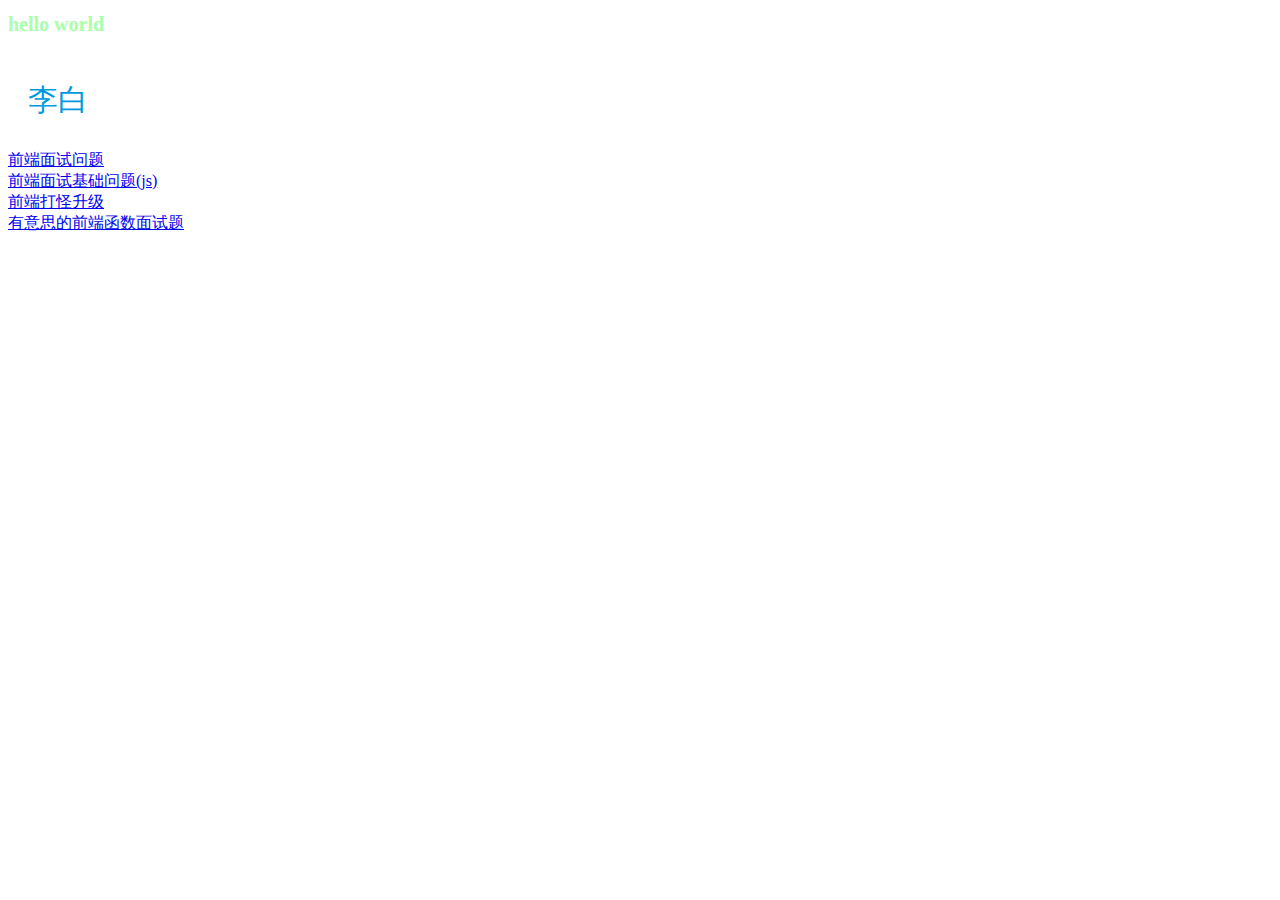
<file: index.html>
<!DOCTYPE html>
<html lang="en">
<head>
    <meta charset="UTF-8">
    <meta name="viewport" content="width=device-width, initial-scale=1.0">
    <title>Document</title>
    <style>
        .test{
            font-size: 20px;
            color: #afa;
        }
        .name{
            width: 100px;
            height: 100px;
            font-size: 30px;
            line-height: 100px;
            text-align: center;
            color: #09d;
        }
    </style>
</head>
<body>
    <h1 class='test'>hello world</h1>
    <div class='name'>李白</div>

    <a href="https://juejin.im/post/59c485075188257e6e2634e0" target="_blank">前端面试问题</a><br>
    <a href="https://zhuanlan.zhihu.com/p/28428367" target="_blank">前端面试基础问题(js)</a><br>
    <a href="https://juejin.im/post/5a98a8be518825556140ad4c" target="_blank">前端打怪升级</a><br>
    <a href="https://juejin.im/post/5a9fa2d3f265da23884c9aa1" target="_blank">有意思的前端函数面试题</a><br>
</body>
</html>
</file>
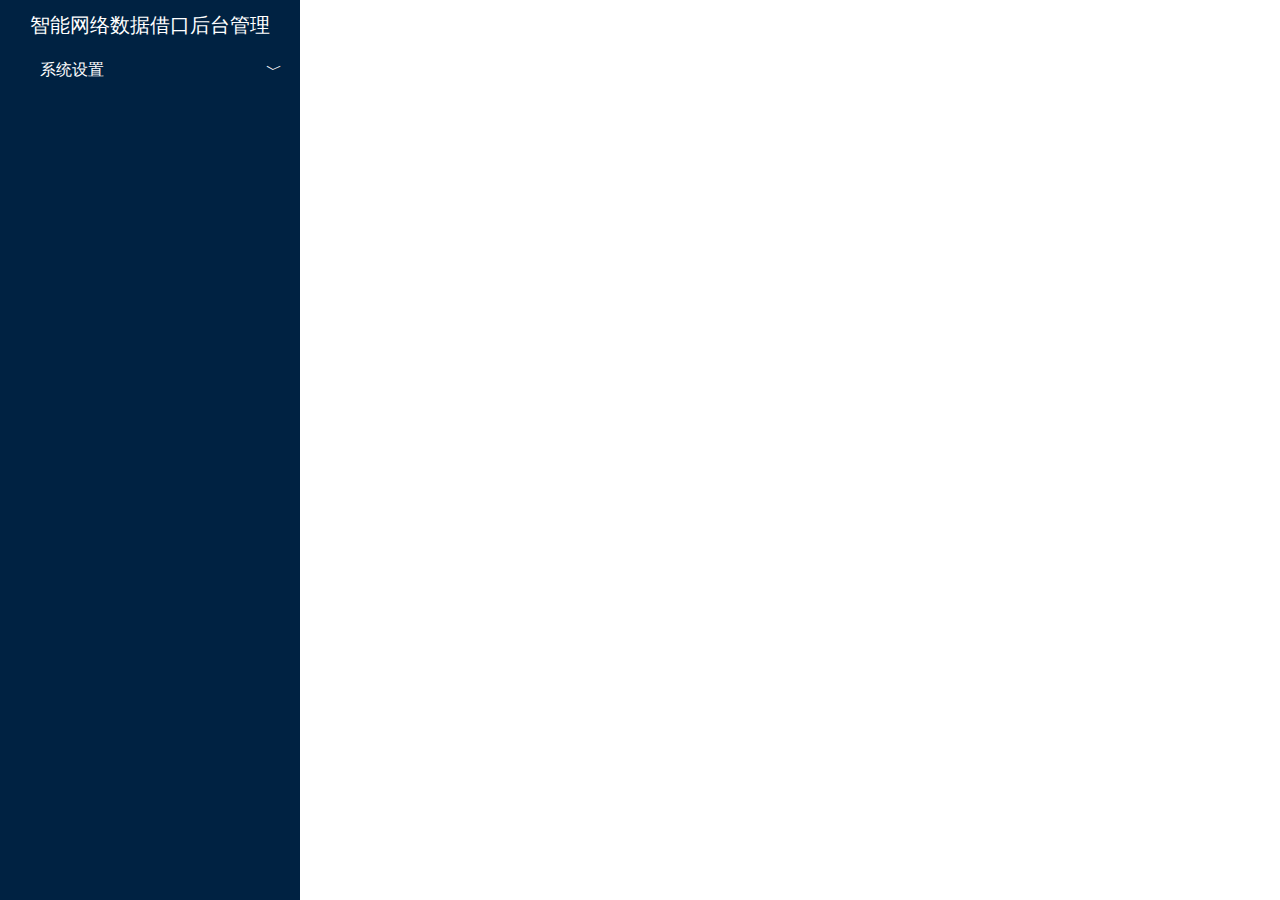
<file: projectone/project/index.html>
<!DOCTYPE html>
<html lang="en">
<head>
    <meta charset="UTF-8">
    <meta name="viewport" content="width=device-width, initial-scale=1.0">
    <title>智能网络数据借口后台管理</title>
    <link rel="stylesheet" href="css/index.css">
    <script src='./js/bind.js'></script>
    <script src='./js/index.js'></script>
    <script src="./js/zLayer.js"></script>
</head>
<body>     
    <div class="title">
        <div class="subject">智能网络数据借口后台管理</div>
        <div class="story">
            <div>
                <p class='system'>系统设置 <i class='sumbol'>﹀</i></p>
                <ul class='setting'>
                    <li class="user">
                        <p class='manage'>用户管理</p> 
                        <div class="covers">
                            <div class="upper">
                                <ul>
                                    <li class='one'>系统设置/用户管理</li>
                                    <li class='two'>用户管理</li>
                                </ul>
                            </div>
                            <div class="element">
                                <ul>
                                    <li class='item'>
                                        <div class='username'><span class='name'>用户名称 : </span><input type="text" /></div>                                   
                                        <div class='state'>
                                            <span class='text'>状态 ：</span>
                                            <select class='condition'>
                                                <option value="" class='init'>全部</option>
                                                <option value="0">关闭</option>
                                                <option value="1">开启</option>
                                            </select>
                                        </div>
                                        <div class='query'>查 询</div>
                                        <div class='reset'>重 置</div>
                                    </li>
                                    <li class='item'>
                                        <div class='left'>+ 新建</div>
                                        <div class='center'>编辑</div>
                                        <div class='right'>删除</div>
                                    </li>
                                    <li class='item'>
                                        <ul>
                                            <li>
                                                <div class="box">
                                                    <div class="box2"></div>
                                                </div>
                                            </li>
                                            <li>序号</li>
                                            <li>用户名称</li>
                                            <li>用户ID</li>
                                            <li>秘钥</li>
                                            <li>有效时间</li>
                                            <li>更新时间</li>
                                        </ul>
                                    </li>
                                </ul>
                            </div>
                        </div>
                    </li>
                    <li class='interface'>后台接口</li>
                </ul>
            </div>
        </div>
    </div>  
</body>
</html>
</file>
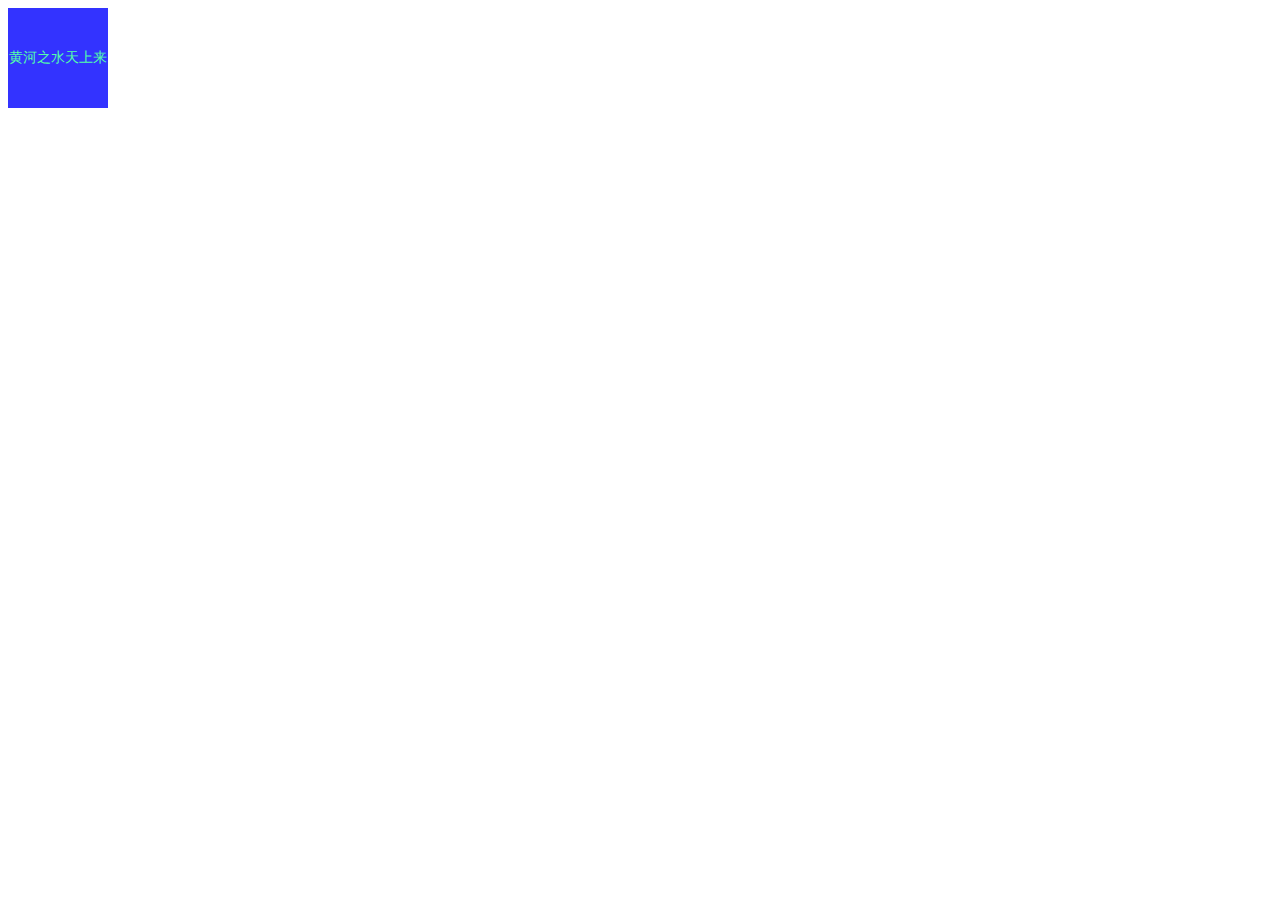
<file: a.html>
<!DOCTYPE html>
<html lang="en">
<head>
    <meta charset="UTF-8">
    <meta name="viewport" content="width=device-width, initial-scale=1.0">
    <title>Document</title>
    <style>
        .box{
            width: 100px;
            height: 100px;
            background: #33f;
            font-size: 14px;
            line-height: 100px;
            text-align: center;
            color: #5fa;
        }
    </style>
</head>
<body>
    <div class="box">黄河之水天上来</div>
</body>
</html>
</file>
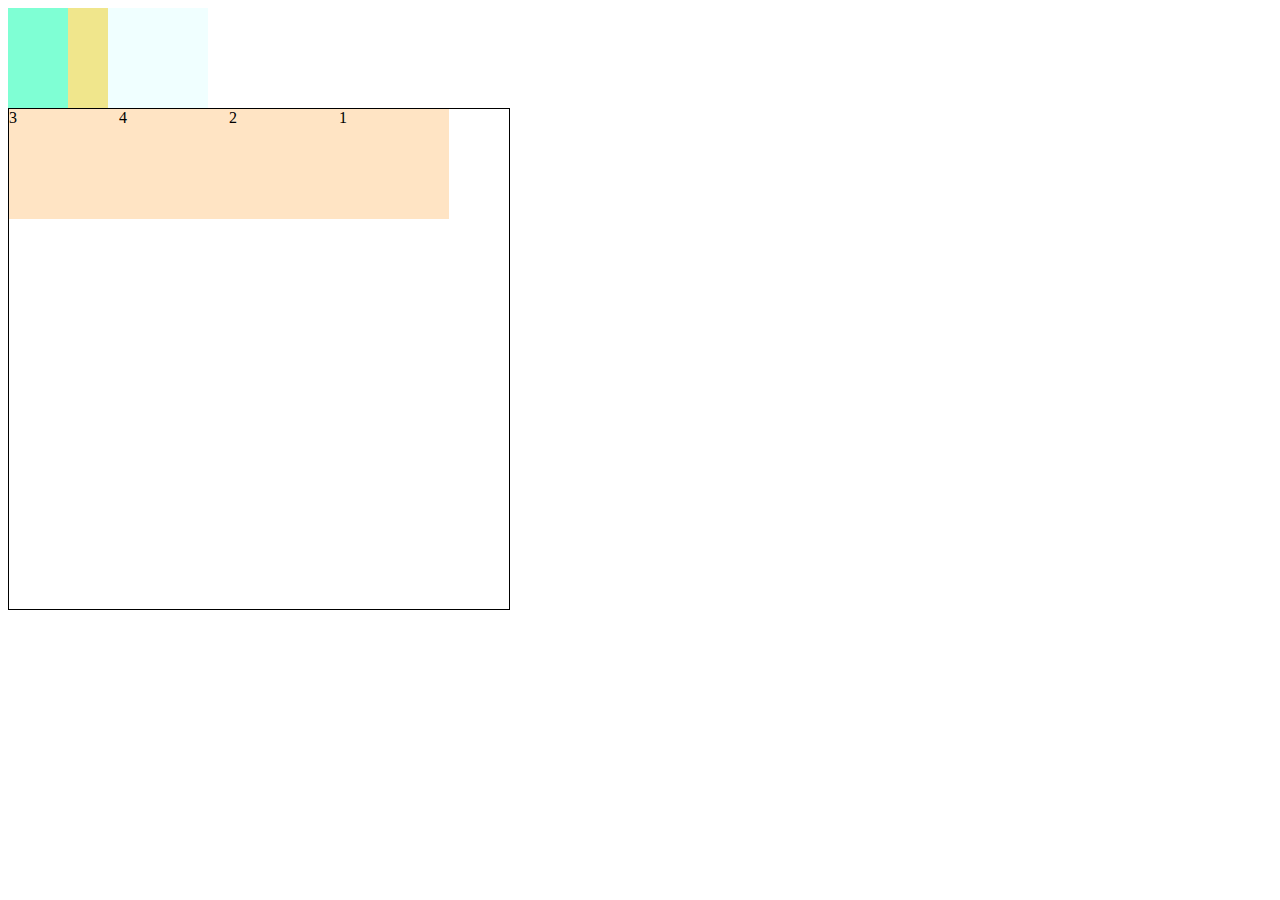
<file: css/flex.html>
<!DOCTYPE html>
<html lang="en">
<head>
    <meta charset="UTF-8">
    <meta name="viewport" content="width=device-width, initial-scale=1.0">
    <title>flex layout</title>
    <style>
        .one{
            display: flex;
            width: 200px;
        }
        .one .a{
            height: 100px;
            background-color: aquamarine;
            width: 60px;
        }
        .one .c{
            height: 100px;
            background-color: azure;
            width: 20px;
            flex-grow: 2;
        }
        .one .b{
            background-color: khaki;
            flex-grow: 1; 
            height: 100px;
        }
        .two{
            display: flex;
            width: 500px;
            height: 500px;
            flex-wrap: wrap;
            /* justify-content: space-between; */
            border: 1px solid;

        }
        .two div{
            height: 110px;
            background-color: bisque;
            /* flex: 1; */
            width: 110px;
            /* width: 80px; */
        }
    </style>
</head>
<body>
    <div class="one">
       <div class="a"></div>
       <div class="b"></div>
       <div class="c"></div>
    </div>
    <div class="two">
        <div style="order: 4;">1</div>
        <div style="order: 3;">2</div>
        <div>3</div>
        <div>4</div>

    </div>
    <script>
    /**
        flex
        container flex-direction/flex-wrap/flex-flow/justify-content/align-content/align-items
        item order/flex-grow/flex-shirnk/flex-basis/flex/align-self
    */

    </script>
</body>
</html>
</file>
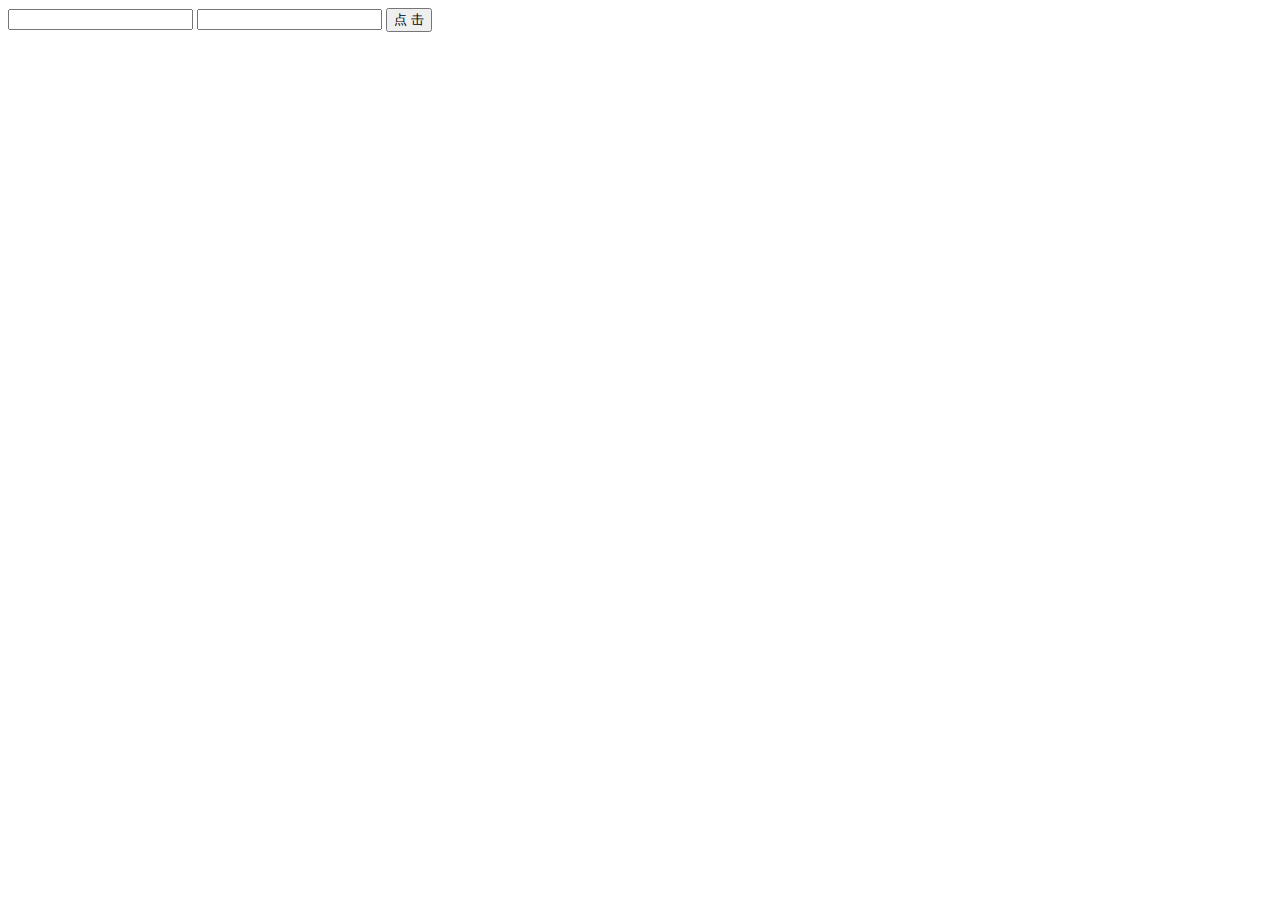
<file: projectone/project/ajax.html>
<!DOCTYPE html>
<html lang="en">
<head>
    <meta charset="UTF-8">
    <meta name="viewport" content="width=device-width, initial-scale=1.0">
    <title>Document</title>
    <script src="./js/bind.js"></script>
    <script src="./js/home.js"></script>    
</head>
<body>
    <input type="text"  id="name">
    <input type="password"  id="cipher">
    <button id="btn">点 击</button>
    <script>
        window.onload = function(){
            var username = document.getElementById('name');
            var password = document.getElementById('cipher');
            var btn = document.getElementById('btn');
            btn.onclick = function(){
                request({
                    type: 'get',
                    url: 'http://192.168.1.3:2332/info',
                    data: {},
                    callback: function(res){
                        var obj = res;
                        obj = JSON.parse(obj);
                        console.log(res);
                    }
                });
            }           
        };       
    </script>
</body>
</html>
</file>
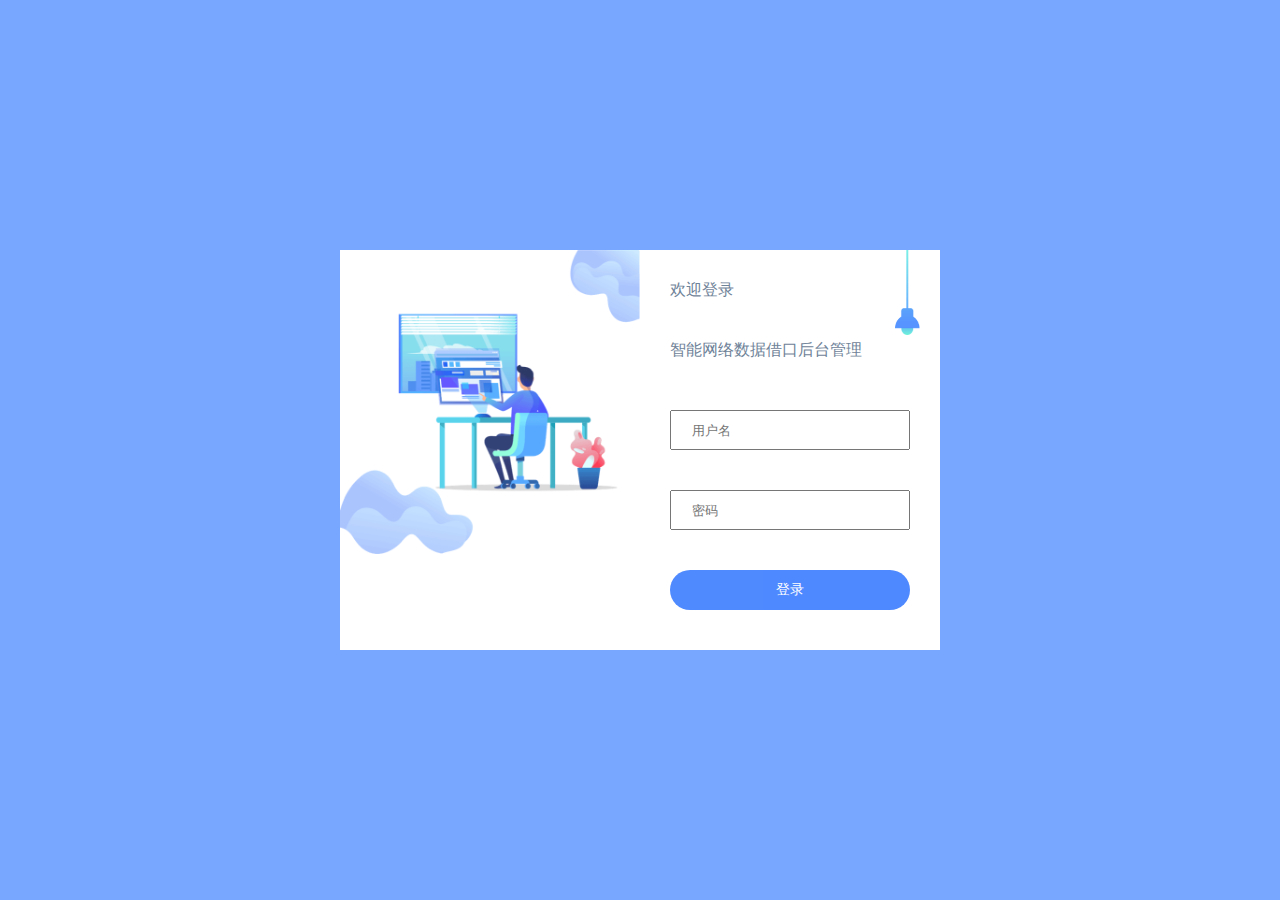
<file: projectone/project/home.html>
<!DOCTYPE html>
<html lang="en">
<head>
    <meta charset="UTF-8">
    <meta name="viewport" content="width=device-width, initial-scale=1.0">
    <title>登录页面</title>
    <link rel="stylesheet" href="css/home.css">
    <script src='./js/bind.js'></script>
    <script src='./js/home.js'></script>
    <script src="./js/zLayer.js"></script>
</head>
<body>
    <div class="container">
        <div class="img-show">
            <img src="../people.png" class="img2">
        </div>
        <div class="login-box">
             <div class="word">
                <div class="sign">欢迎登录</div>
                <div class="theme">智能网络数据借口后台管理</div>
                <input type="text" placeholder="用户名" class="screen" id='name'>
                <input type="password" placeholder="密码" class="screen" id='cipher'>
                <div class="login">登录</div>
            </div>
            <img src="../light.png" class="img1">
            <div class="tip"></div>
        </div>
    </div>           
</body>
</html>
</file>
<file: projectone/project/css/index.css>
* {
  margin: 0;
  padding: 0;
}
html,
body {
  width: 100%;
  height: 100%;
  box-sizing: border-box;
  position: relative;
}
ul,
li {
  list-style: none;
}
.style {
  width: 70px;
  height: 30px;
  font-size: 14px;
  line-height: 30px;
  text-align: center;
  border-radius: 5px;
  margin-right: 20px;
}
.title {
  width: 300px;
  height: 100%;
  background: #002242;
  color: white;
}
.title .subject {
  height: 50px;
  font-size: 20px;
  line-height: 50px;
  text-align: center;
}
.title .story div {
  position: relative;
}
.title .story div .system {
  height: 40px;
  font-size: 16px;
  line-height: 40px;
  padding-left: 40px;
  cursor: pointer;
}
.title .story div .sumbol {
  position: absolute;
  right: 20px;
  top: 0;
  cursor: pointer;
}
.title .story div .setting {
  display: none;
}
.title .story div .setting li {
  box-sizing: border-box;
  width: 300px;
  height: 40px;
  font-size: 16px;
  line-height: 40px;
  cursor: pointer;
  position: relative;
}
.title .story div .setting .user .manage {
  width: 260px;
  height: 40px;
  font-size: 16px;
  line-height: 40px;
  cursor: pointer;
  padding-left: 40px;
}
.title .story div .setting .user .covers {
  box-sizing: border-box;
  width: 960px;
  height: 570px;
  position: absolute;
  left: 300px;
  top: -50px;
  border-top: 1px solid black;
  display: none;
}
.title .story div .setting .user .covers .upper {
  margin-bottom: 8px;
}
.title .story div .setting .user .covers .upper .one {
  font-size: 14px;
  color: gray;
  margin-left: 30px;
}
.title .story div .setting .user .covers .upper .two {
  font-size: 18px;
  color: black;
  margin-left: 20px;
}
.title .story div .setting .user .covers .element {
  box-sizing: border-box;
  width: 100%;
  height: 490px;
  border-left: 30px solid #edf1fa;
  border-top: 40px solid #edf1fa;
}
.title .story div .setting .user .covers .element .item {
  width: 100%;
  height: 60px;
  margin-top: 10px;
  margin-left: 20px;
}
.title .story div .setting .user .covers .element .item div {
  margin-top: 10px;
  float: left;
}
.title .story div .setting .user .covers .element .item div:after {
  content: '';
  clear: both;
  display: block;
}
.title .story div .setting .user .covers .element .item .username .name {
  font-size: 14px;
  color: black;
}
.title .story div .setting .user .covers .element .item .username input {
  width: 240px;
  height: 30px;
  border-radius: 3px;
  background: none;
  border: 1px solid grey;
  outline: none;
}
.title .story div .setting .user .covers .element .item .state .text {
  font-size: 14px;
  text-align: center;
  line-height: 30px;
  color: black;
  margin-left: 20px;
}
.title .story div .setting .user .covers .element .item .state .condition {
  width: 200px;
  height: 30px;
  border-radius: 3px;
}
.title .story div .setting .user .covers .element .item .state .condition .init {
  height: 30px;
  width: 200px;
  font-size: 14px;
  line-height: 30px;
  text-align: center;
}
.title .story div .setting .user .covers .element .item .query {
  width: 70px;
  height: 30px;
  font-size: 14px;
  line-height: 30px;
  text-align: center;
  border-radius: 5px;
  margin-right: 20px;
  color: white;
  background: #1890ff;
  margin-left: 20px;
  margin-top: 15px;
}
.title .story div .setting .user .covers .element .item .reset {
  width: 70px;
  height: 30px;
  font-size: 14px;
  line-height: 30px;
  text-align: center;
  border-radius: 5px;
  margin-right: 20px;
  color: black;
  border: 1px solid #c6c6c6;
  margin-top: 15px;
}
.title .story div .setting .user .covers .element .item .left {
  width: 70px;
  height: 30px;
  font-size: 14px;
  line-height: 30px;
  text-align: center;
  border-radius: 5px;
  margin-right: 20px;
  color: white;
  background: #1890ff;
}
.title .story div .setting .user .covers .element .item .center {
  width: 70px;
  height: 30px;
  font-size: 14px;
  line-height: 30px;
  text-align: center;
  border-radius: 5px;
  margin-right: 20px;
  color: black;
  border: 1px solid #c6c6c6;
}
.title .story div .setting .user .covers .element .item .right {
  width: 70px;
  height: 30px;
  font-size: 14px;
  line-height: 30px;
  text-align: center;
  border-radius: 5px;
  margin-right: 20px;
  color: white;
  background: #ff4d4f;
}
.title .story div .setting .user .covers .element .item ul {
  width: 100%;
  height: 40px;
  background: #fafafa;
  border-bottom: 1px solid #bebebe;
}
.title .story div .setting .user .covers .element .item ul li {
  width: 100px;
  height: 40px;
  font-size: 14px;
  text-align: center;
  color: black;
  text-align: left;
  line-height: 40px;
  float: left;
  margin-left: 20px;
}
.title .story div .setting .user .covers .element .item ul li .box {
  width: 20px;
  height: 20px;
  background: #1890ff;
  overflow: hidden;
  border-radius: 3px;
  margin-left: 20px;
}
.title .story div .setting .user .covers .element .item ul li .box .box2 {
  width: 8px;
  height: 16px;
  margin-top: -5px;
  border-right: 1px solid white;
  border-bottom: 1px solid white;
  transform: rotate(45deg) translate(8px);
}
.title .story div .setting .interface {
  padding-left: 40px;
}
</file>
<file: projectone/project/css/home.css>
* {
  margin: 0;
  padding: 0;
}
html,
body {
  width: 100%;
  height: 100%;
  background: #77a7ff;
  box-sizing: border-box;
}
ul,
li {
  list-style: none;
}
.style {
  width: 70px;
  height: 30px;
  font-size: 14px;
  line-height: 30px;
  text-align: center;
  border-radius: 5px;
  margin-right: 20px;
}
.container {
  width: 600px;
  height: 400px;
  position: absolute;
  left: 50%;
  top: 50%;
  margin-top: -200px;
  margin-left: -300px;
  background: #fff;
}
.container .img-show,
.container .login-box {
  height: 100%;
  width: 50%;
  float: left;
}
.container .img-show .img2 {
  width: 100%;
}
.container .login-box {
  position: relative;
}
.container .login-box .word {
  margin-left: 10%;
  width: 80%;
}
.container .login-box .word .sign,
.container .login-box .word .theme {
  width: 100%;
  height: 40px;
  font-size: 16px;
  line-height: 40px;
  text-align: left;
  color: #6f8399;
  margin-top: 20px;
  box-sizing: border-box;
}
.container .login-box .word .screen {
  width: 100%;
  height: 40px;
  margin-top: 40px;
  padding-left: 20px;
  box-sizing: border-box;
}
.container .login-box .word .login {
  height: 40px;
  margin-top: 40px;
  font-size: 14px;
  line-height: 40px;
  text-align: center;
  color: white;
  background: #3c7dff;
  border-radius: 400px;
  cursor: pointer;
  box-sizing: border-box;
  opacity: 0.9;
}
.container .login-box .word .login:hover {
  opacity: 1;
}
.container .login-box .img1 {
  position: absolute;
  top: 0;
  right: 20px;
  width: 25px;
}
.container .login-box .tip {
  padding: 10px 15px;
  display: none;
  border: 1px solid whitesmoke;
  background: whitesmoke;
  border-radius: 5px;
  position: absolute;
  left: 30%;
  top: 40%;
  margin-top: 0;
  opacity: 0;
  transition: all 0.5s;
  color: #fff;
  background: gray;
}
.container .login-box .tip.success {
  background: green;
}
.container .login-box .tip.error {
  background: red;
}
</file>
